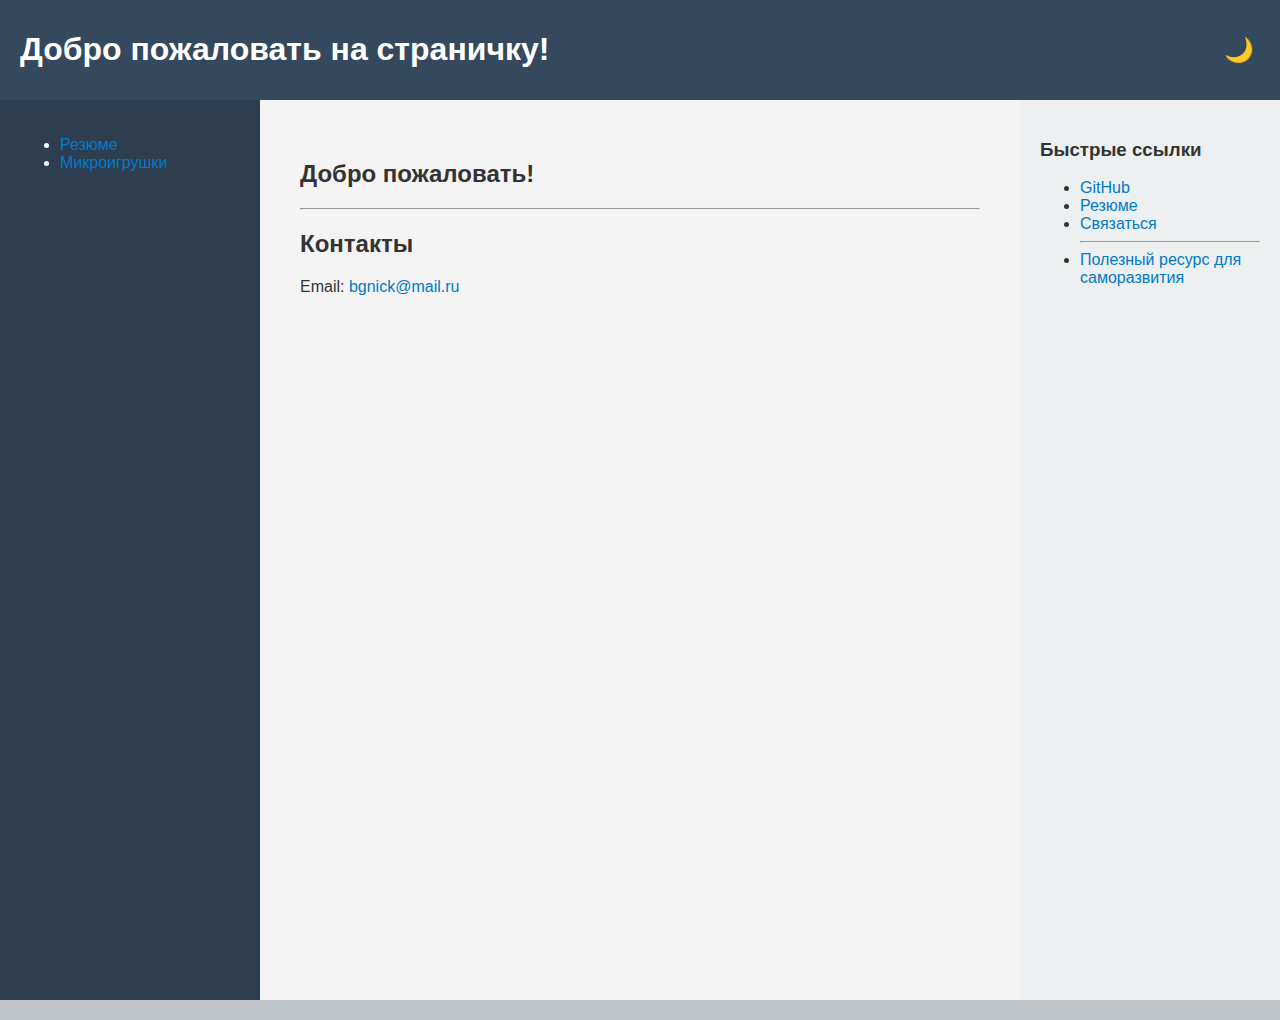
<file: index.html>
<!DOCTYPE html>
<html lang="ru">
<head>
  <meta charset="UTF-8">
  <title>Главная</title>
  <meta name="viewport" content="width=device-width, initial-scale=1.0">
  <link rel="stylesheet" href="style.css">
  <script src="script.js" defer></script>
</head>
<body>
  <header>
    <h1>Добро пожаловать на страничку!</h1>
    <button id="themeToggle">🌙</button>
  </header>

  <div class="container">
    <nav class="sidebar">
      <ul>
        <li><a href="resume.html">Резюме</a></li>
        <li><a href="projects.html">Микроигрушки</a></li>
      </ul>
    </nav>

    <main class="content">
      <section id="home">
        <h2>Добро пожаловать!</h2>
        <hr>
      </section>
      <section id="contact">
        <h2>Контакты</h2>
        <p>
          Email: <a href="mailto:bgnick@mail.ru">bgnick@mail.ru</a>
        </p>
      </section>
    </main>

    <aside class="rightbar">
      <h3>Быстрые ссылки</h3>
      <ul>
        <li><a href="https://github.com/SeaMan75" target="_blank" rel="noopener noreferrer">GitHub</a></li>
        <li><a href="resume.html">Резюме</a></li>
        <li><a href="#contact">Связаться</a></li>
        <hr>
        <li><a href="https://roadmap.sh/dashboard" target="_blank" rel="noopener noreferrer">Полезный ресурс для саморазвития</a></li>
      </ul>
    </aside>
  </div>

  <footer>
    <!--<p>&copy; 2025 SeaMan75. Все права защищены.</p>-->
  </footer>
</body>
</html>
</file>
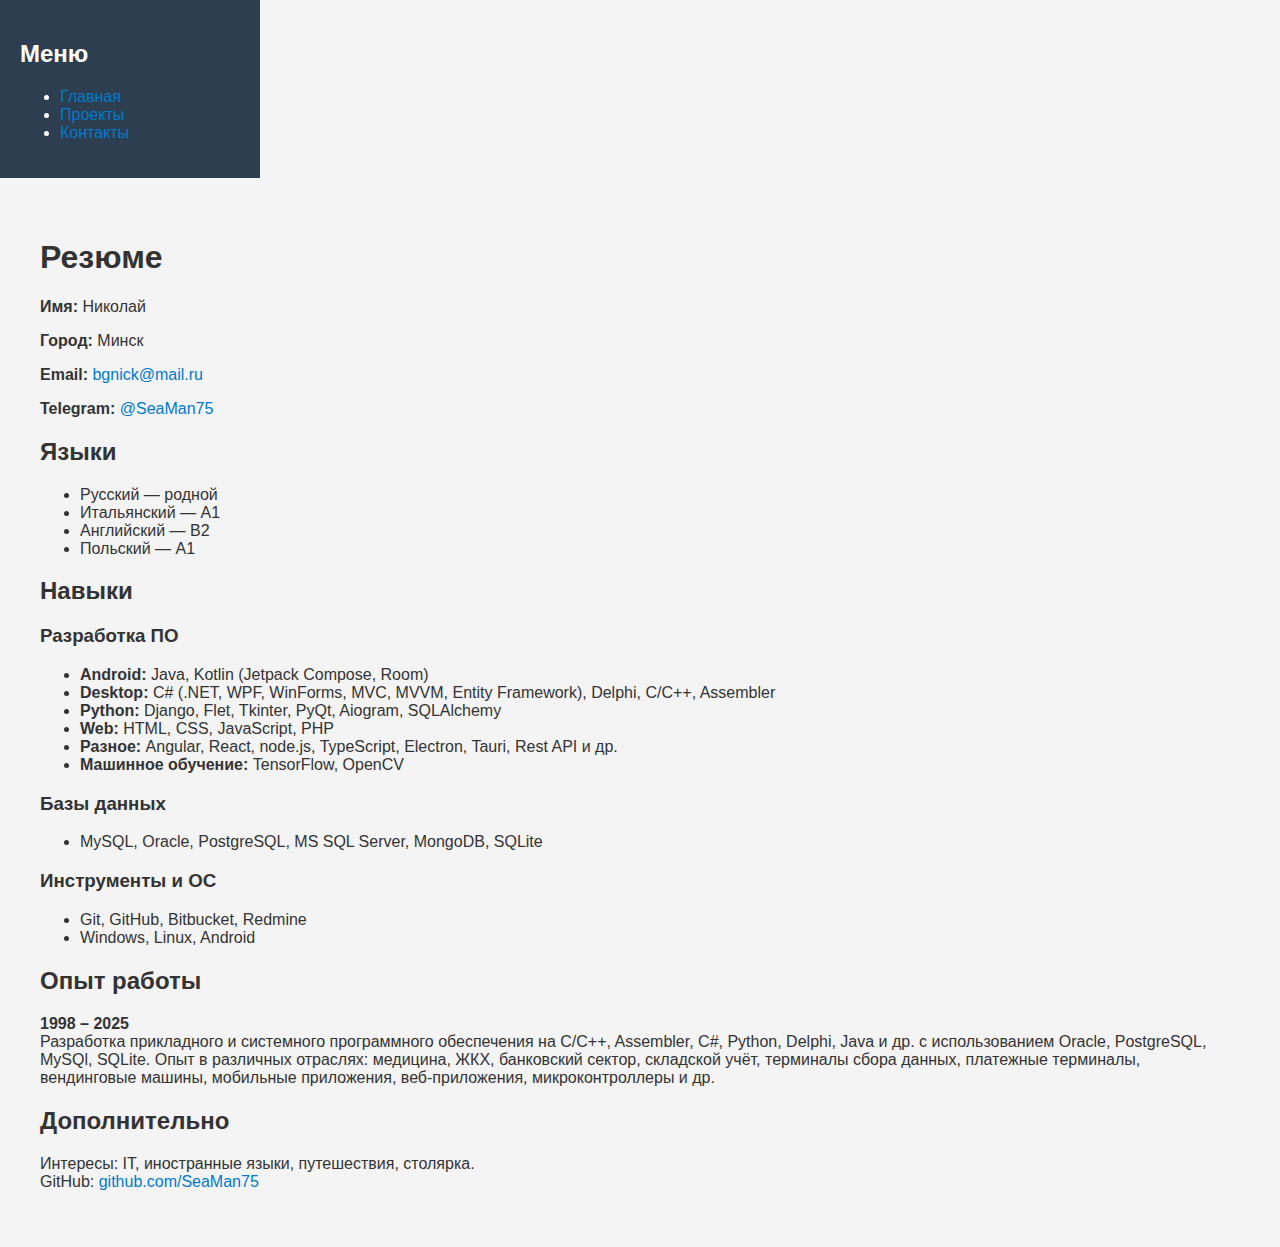
<file: resume.html>
<!DOCTYPE html>
<html lang="ru">
<head>
  <meta charset="UTF-8">
  <meta name="viewport" content="width=device-width, initial-scale=1.0">
  <title>Резюме — Николай</title>
  <link rel="stylesheet" href="style.css">
  <script src="script.js" defer></script>
</head>
<body>
  <div class="container">
    <nav class="sidebar">
      <h2>Меню</h2>
      <ul>
        <li><a href="index.html">Главная</a></li>
        <li><a href="index.html#projects">Проекты</a></li>
        <li><a href="index.html#contact">Контакты</a></li>
      </ul>
    </nav>
    <main class="content">
      <h1>Резюме</h1>
      <p><strong>Имя:</strong> Николай</p>
      <p><strong>Город:</strong> Минск</p>
      <p><strong>Email:</strong> <a href="mailto:bgnick@mail.ru">bgnick@mail.ru</a></p>
      <p><strong>Telegram:</strong> <a href="https://t.me/SeaMan75">@SeaMan75</a></p>

      <h2>Языки</h2>
      <ul>
        <li>Русский — родной</li>
        <li>Итальянский — A1</li>
        <li>Английский — B2</li>
        <li>Польский — A1</li>
      </ul>

      <h2>Навыки</h2>
      <h3>Разработка ПО</h3>
      <ul>
        <li><strong>Android:</strong> Java, Kotlin (Jetpack Compose, Room)</li>
        <li><strong>Desktop:</strong> C# (.NET, WPF, WinForms, MVC, MVVM, Entity Framework), Delphi, C/C++, Assembler</li>
        <li><strong>Python:</strong> Django, Flet, Tkinter, PyQt, Aiogram, SQLAlchemy</li>
        <li><strong>Web:</strong> HTML, CSS, JavaScript, PHP</li>
        <li><strong>Разное:</strong> Angular, React, node.js, TypeScript, Electron, Tauri, Rest API и др.</li>
        <li><strong>Машинное обучение:</strong> TensorFlow, OpenCV</li>
      </ul>

      <h3>Базы данных</h3>
      <ul>
        <li>MySQL, Oracle, PostgreSQL, MS SQL Server, MongoDB, SQLite</li>
      </ul>

      <h3>Инструменты и ОС</h3>
      <ul>
        <li>Git, GitHub, Bitbucket, Redmine</li>
        <li>Windows, Linux, Android</li>
      </ul>

      <h2>Опыт работы</h2>
      <p><strong>1998 – 2025</strong><br>
         Разработка прикладного и системного программного обеспечения на C/C++, Assembler, C#, Python, Delphi, Java и др. с использованием Oracle, PostgreSQL, MySQl, SQLite.
         Опыт в различных отраслях: медицина, ЖКХ, банковский сектор, складской учёт, терминалы сбора данных, платежные терминалы, вендинговые машины, мобильные приложения, веб-приложения, микроконтроллеры и др.</p>

      <h2>Дополнительно</h2>
      <p>Интересы: IT, иностранные языки, путешествия, столярка. <br>
         GitHub: <a href="https://github.com/SeaMan75" target="_blank">github.com/SeaMan75</a></p>
    </main>
  </div>
</body>
</html>
</file>
<file: style.css>
:root {
  --bg: #f4f4f4;
  --text: #333;
  --sidebar-bg: #2c3e50;
  --rightbar-bg: #ecf0f1;
  --link: #007acc;
  --header-bg: #34495e;
  --footer-bg: #bdc3c7;
}

body.dark {
  --bg: #1e1e1e;
  --text: #ddd;
  --sidebar-bg: #111;
  --rightbar-bg: #2c2c2c;
  --link: #00b894;
  --header-bg: #000;
  --footer-bg: #333;
}

body {
  margin: 0;
  font-family: 'Segoe UI', sans-serif;
  background-color: var(--bg);
  color: var(--text);
  transition: background 0.5s, color 0.5s;
}

header, footer {
  background-color: var(--header-bg);
  color: white;
  padding: 10px 20px;
  display: flex;
  justify-content: space-between;
  align-items: center;
}

footer {
  background-color: var(--footer-bg);
  text-align: center;
}

#themeToggle {
  background: none;
  border: none;
  font-size: 1.5em;
  cursor: pointer;
  color: white;
}

.container {
  display: flex;
  flex-wrap: wrap;
  min-height: 100vh;
}

.sidebar {
  width: 220px;
  background-color: var(--sidebar-bg);
  color: white;
  padding: 20px;
  flex-shrink: 0;
}

.rightbar {
  width: 220px;
  background-color: var(--rightbar-bg);
  padding: 20px;
  flex-shrink: 0;
}

.content {
  flex-grow: 1;
  padding: 40px;
  min-width: 300px;
}

a {
  color: var(--link);
  text-decoration: none;
}

a:hover {
  text-decoration: underline;
}

@media (max-width: 768px) {
  .container {
    flex-direction: column;
  }

  .sidebar, .rightbar {
    width: 100%;
    text-align: center;
  }

  .content {
    padding: 20px;
  }

  header, footer {
    flex-direction: column;
    align-items: center;
  }
}

/* Стили для игры */
.game-container {
  background-color: #f9f9f9;
  border: 1px solid #ddd;
  border-radius: 8px;
  padding: 15px;
  margin-top: 20px;
  max-width: 400px;
  text-align: center;
}

body.dark .game-container {
  background-color: #2c2c2c;
  border: 1px solid #444;
}

.game-container h3 {
  margin-top: 0;
  color: var(--text);
}

#gameCanvas {
  border: 2px solid #333;
  background-color: #111;
  margin: 10px 0;
}

.game-controls {
  display: flex;
  flex-direction: column;
  align-items: center;
  gap: 8px;
  margin-top: 10px;
}

.game-controls .score {
  font-size: 1.1em;
  font-weight: bold;
}

.game-controls button {
  padding: 6px 12px;
  font-size: 0.9em;
  cursor: pointer;
  background-color: var(--link);
  color: white;
  border: none;
  border-radius: 4px;
}

.game-controls button:hover {
  opacity: 0.9;
}
</file>
